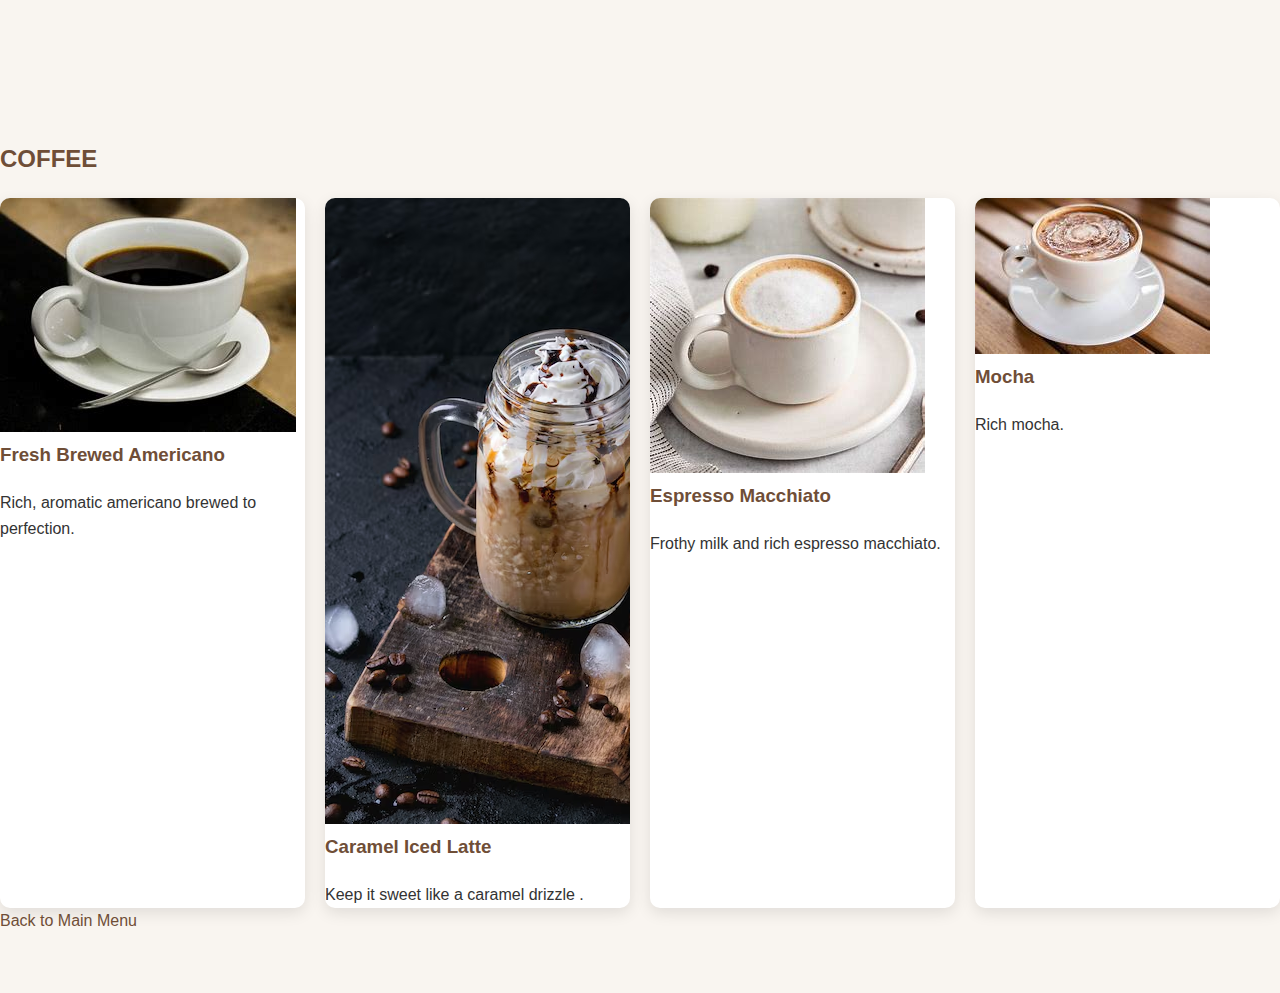
<file: menu-coffee.html>
<!DOCTYPE html>
<html lang="en">
<head>
    <meta charset="UTF-8">
    <meta name="viewport" content="width=device-width, initial-scale=1.0">
    <title>Coffee Menu</title>
    <link rel="stylesheet" href="style.css">
</head>
<body>
    <section class="menu">
        <h2>COFFEE</h2>
        <div class="menu-items">
            <div class="menu-item">
                <img src="americano.jpeg" alt="Coffee">
                <h3>Fresh Brewed Americano</h3>
                <p>Rich, aromatic americano brewed to perfection.</p>
            </div>
            
            <div class="menu-item">
                <img src="iced3.avif" alt="Cappuccino">
                <h3>Caramel Iced Latte</h3>
                <p>Keep it sweet like a caramel drizzle .</p>
            </div>
            <div class="menu-item">
                <img src="expresso_macchiato.jpeg" alt="Espresso Macchiato">
                <h3>Espresso Macchiato</h3>
                <p>Frothy milk and rich espresso macchiato.</p>
            </div>
            <div class="menu-item">
                <img src="mocha.jpeg" alt="Mocha">
                <h3>Mocha</h3>
                <p>Rich mocha.</p>
            </div>
        </div>
        <a href="menu.html">Back to Main Menu</a>
    </section>
</body>
</html>
</file>
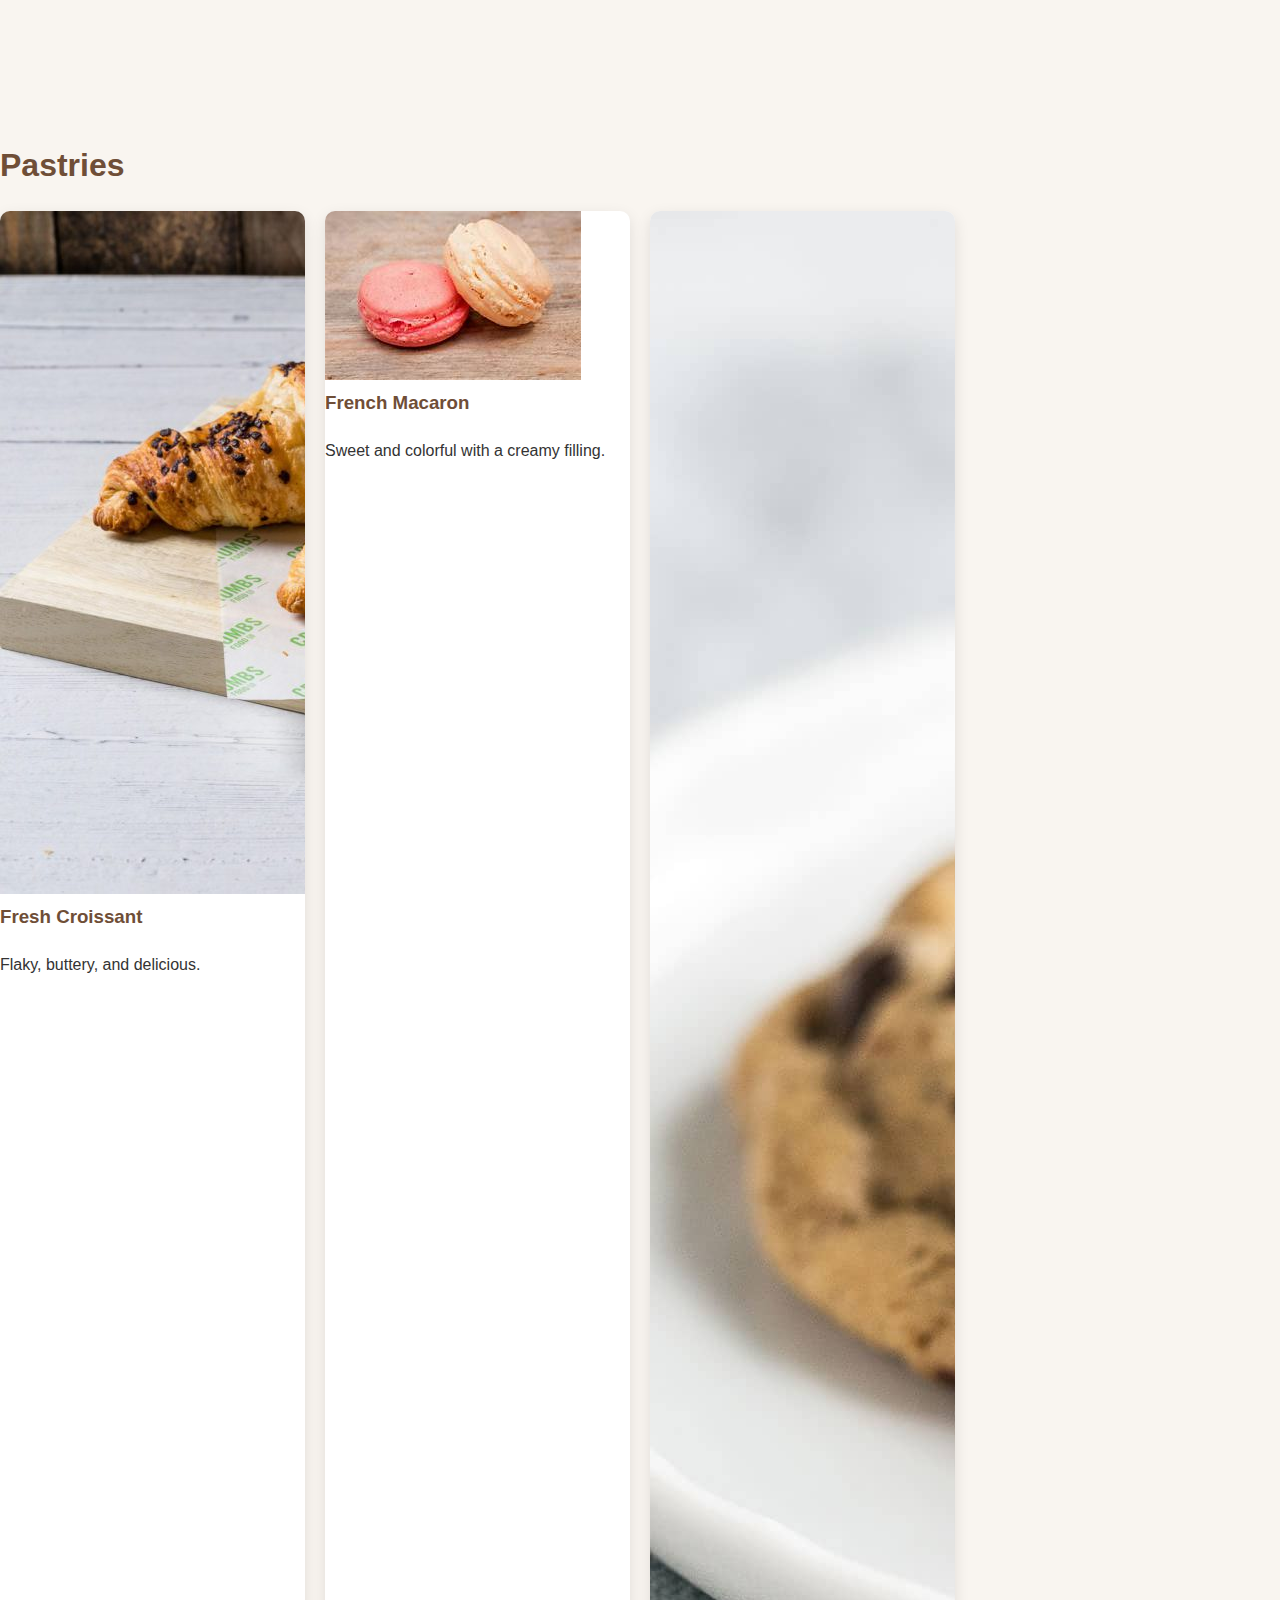
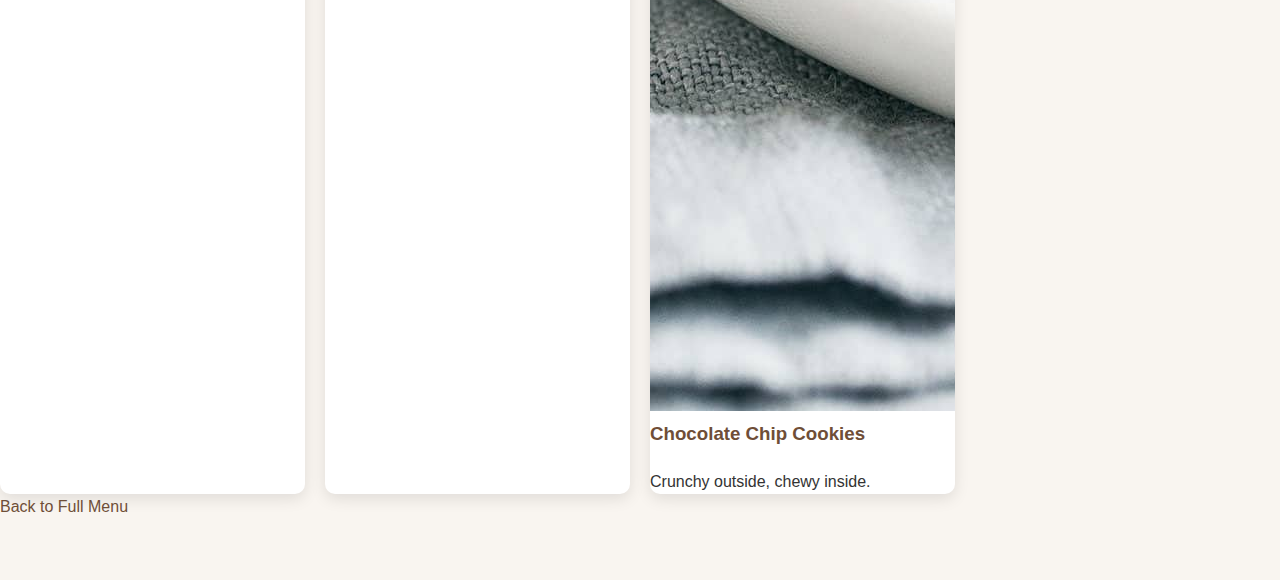
<file: menu-pastries.html>
<!DOCTYPE html>
<html lang="en">
<head>
    <meta charset="UTF-8">
    <meta name="viewport" content="width=device-width, initial-scale=1.0">
    <title>Pastries Menu</title>
    <link rel="stylesheet" href="style.css">
</head>
<body>
    <section class="menu">
        <h1>Pastries</h1>
        <div class="menu-items">
            <div class="menu-item">
                <img src="croissant.jpg" alt="Croissant">
                <h3>Fresh Croissant</h3>
                <p>Flaky, buttery, and delicious.</p>
            </div>
            <div class="menu-item">
                <img src="macaron.jpeg" alt="Macaron">
                <h3>French Macaron</h3>
                <p>Sweet and colorful with a creamy filling.</p>
            </div>
            <div class="menu-item">
                <img src="choc_cookie2.jpg" alt="Cookies">
                <h3>Chocolate Chip Cookies</h3>
                <p>Crunchy outside, chewy inside.</p>
            </div>
        </div>
        <a href="menu.html">Back to Full Menu</a>
    </section>
</body>
</html>
</file>
<file: style.css>
/* Global Styles */
:root {
  --primary-color: #6F4E37; /* Coffee brown */
  --secondary-color: #C4A484; /* Light coffee */
  --accent-color: #8B5A2B; /* Darker brown */
  --text-color: #333;
  --light-text: #f8f8f8;
  --background: #f9f5f0;
}

* {
  margin: 0;
  padding: 0;
  box-sizing: border-box;
  font-family: 'Segoe UI', Tahoma, Geneva, Verdana, sans-serif;
}

body {
  background-color: var(--background);
  color: var(--text-color);
  line-height: 1.6;
  /* Add some padding to the top of the body to prevent content from being hidden by the fixed header */
  padding-top: 80px; /* Adjust based on your header height */
}

a {
  text-decoration: none;
  color: var(--primary-color);
}

.container {
  width: 100%;
  max-width: 1200px;
  margin: 0 auto;
  padding: 0 20px;
}

.btn {
  display: inline-block;
  background-color: var(--primary-color);
  color: white;
  padding: 10px 20px;
  border-radius: 5px;
  border: none;
  cursor: pointer;
  transition: all 0.3s ease;
  font-weight: 600;
}

.btn:hover {
  background-color: var(--accent-color);
  transform: translateY(-2px);
}

.btn-outline {
  background-color: transparent;
  border: 2px solid var(--primary-color);
  color: var(--primary-color);
}

.btn-outline:hover {
  background-color: var(--primary-color);
  color: white;
}

section {
  padding: 60px 0;
}

h1, h2, h3, h4 {
  color: var(--primary-color);
  margin-bottom: 20px;
}

/* Header Styles */
header {
  background-color: white;
  box-shadow: 0 2px 10px rgba(0, 0, 0, 0.1);
  position: fixed;
  width: 100%;
  top: 0;
  left: 0; /* Ensure it spans the full width */
  z-index: 1000;
}

.header-container {
  display: flex;
  justify-content: space-between;
  align-items: center;
  padding: 10px 20px; /* Add padding to the header container */
}

.logo {
  display: flex;
  align-items: center;
  text-decoration: none;
  list-style: none;
}

.logo-link {
  display: flex;
  align-items: center;
  text-decoration: none;
  list-style: none;
}

.logo-img {
  height: 60px;
  margin-right: 10px;
}

.logo-text {
  font-size: 30px;
  color: black;
}

.logo-text-part{
  color: #8B5A2B;
}

nav ul {
  display: flex;
  list-style: none;
}

nav ul li {
  margin-left: 30px; /* Adjusted for smaller screens */
}

nav ul li a {
  font-weight: 600;
  transition: color 0.3s ease;
}

nav ul li a:hover {
  color: var(--accent-color);
}

.nav-toggle {
  display: none;
  font-size: 2rem;
  color: var(--primary-color);
  cursor: pointer;
}

/* Responsive */
@media (max-width: 768px) {
  .nav-links {
    display: none;
    flex-direction: column;
    background-color: var(--secondary-color);
    position: absolute;
    top: 70px;
    right: 0;
    width: 200px;
    padding: 1rem;
  }
  .nav-links li {
    margin: 1rem 0;
  }
  .nav-links li a {
    color: white;
  }

  .nav-links.active {
    display: flex;
  }

  .nav-toggle {
    display: block;
  }
}

/* home */

.hero {
  position: relative;
  overflow: hidden;
  height: 100vh;
  display: flex;
  align-items: center;
  justify-content: center;
  color: white;
  text-align: center;
  padding: 0 20px; /* Add padding for smaller screens */
}

.hero-video {
  position: absolute;
  top: 0;
  left: 0;
  width: 100%;
  height: 100%;
  object-fit: cover;
  z-index: 0;
  opacity: 0.85; /* Adjust opacity to make text readable */
}

.hero-content {
  position: relative;
  z-index: 1;
  max-width: 800px; /* Limit width for better readability */
}

.hero-title{
  font-size: 48px; /* Adjusted for smaller screens */
  color:#C4A484;
  margin-bottom: 10px;
}
.hero-content p{
  font-size: 18px; /* Adjusted for smaller screens */
}

.cta-container{
  margin-top: 20px; /* Adjusted margin */
  padding: 10px;
  background-color:#91908f7e;
  width: 200px;
  margin-left: auto;
  margin-right: auto;
  color: #eed3b9;
  border-radius: 10px;
}
.cta-container a{
  color:gold;
}


.featured {
  padding: 40px 20px; /* Adjusted padding */
  text-align: center;
}

.featured-grid {
  display: grid;
  grid-template-columns: repeat(auto-fit, minmax(280px, 1fr)); /* Flexible columns */
  gap: 20px; /* Adjusted gap */
  margin-top: 30px; /* Adjusted margin */
}

.featured-card {
  background-color: #ffffff;
  border-radius: 10px;
  overflow: hidden;
  box-shadow: 0 10px 30px rgba(0, 0, 0, 0.15);
  transition: transform 0.3s ease,
              box-shadow 0.3s ease;
  height: 100%;
  display: flex;
  flex-direction: column;
}

.featured-card:hover {
  transform: translateY(-10px);
  box-shadow: 0 15px 35px rgba(0, 0, 0, 0.2);
}



.card-image {
  height: 180px; /* Adjusted height */
  background-size:cover;
  background-position: center;
  position: relative;
  overflow: hidden;
}

.card-image::before {
  content: '';
  position: absolute;
  top: 0;
  left: 0;
  width: 100%;
  height: 100%;
  background: linear-gradient(to bottom, transparent 0%, rgba(0, 0, 0, 0.5) 100%);
  opacity: 0;
  transition: opacity 0.3s ease;
}

.featured-card:nth-child(1) .card-image {
  background-image: url('espresso.png');
}

.featured-card:nth-child(2) .card-image {
  background-image: url('latte.jpg');
}

.featured-card:nth-child(3) .card-image {
  background-image: url('iced4.avif');
}

.featured-card:hover .card-image::before {
  opacity: 1;
}

.card-content {
  padding: 20px; /* Adjusted padding */
  flex-grow: 1;
  display: flex;
  flex-direction: column;
  justify-content: space-between;
}

.card-content h3 {
  font-size: 2rem; /* Adjusted font size */
  margin-bottom: 8px;
  position: relative;
  display: inline-block;
  color: #916338;
}

.card-content h3::after {
  content: '';
  position: absolute;
  bottom: -5px;
  left: 0;
  width: 50px;
  height: 2px;
  background-color: #ffae42;
  transition: width 0.3s ease;
}

.featured-card:hover .card-content h3::after {
  width: 100%;
}

.card-content p {
  margin-bottom: 20px; /* Adjusted margin */
  color: #4a3520;
}

.price {
  font-size: 1.6rem; /* Adjusted font size */
  font-weight: 700;
  color: #ffae42;
}


/* Experience Section */
.experience {
  padding: 50px 20px; /* Adjusted padding */
  position: relative;
  overflow: hidden;
}

.experience::before {
  content: '';
  position: absolute;
  top: 0;
  left: 0;
  width: 100%;
  height: 100%;
  background-size: cover;
  background-position: center;
  opacity: 0.1;
  filter: blur(8px);
  z-index: 0;
}

.experience-content {
  text-align: center;
  max-width: 800px;
  margin: 0 auto 20px; /* Adjusted margin */
  position: relative;
  z-index: 1;
}

.experience-grid {
  display: grid;
  grid-template-columns: repeat(auto-fit, minmax(150px, 1fr)); /* Flexible columns */
  gap: 20px; /* Adjusted gap */
  position: relative;
  z-index: 1;
  padding: 10px;
}

.exp-item {
  text-align: center;
  padding: 20px; /* Adjusted padding */
  background-color: rgba(255, 255, 255, 0.1);
  backdrop-filter: blur(10px);
  border-radius: 10px;
  box-shadow: 0 5px 15px rgba(0, 0, 0, 0.1);
  border: 1px solid rgba(255, 255, 255, 0.1);
  transition: transform  0.3s ease,
              box-shadow 0.3s ease;
}

.exp-item:hover {
  transform: translateY(-5px);
  box-shadow: 0 10px 20px rgba(0, 0, 0, 0.15);
}


.exp-item h3 {
  margin-bottom: 8px;
  font-size: 1.2rem; /* Adjusted font size */
}

.exp-item p {
  font-size: 1rem; /* Adjusted font size */
}

/* Newsletter Section */
.newsletter {
  padding: 40px 20px; /* Adjusted padding */
  background-color:#4a3520;
  text-align: center;
  position: relative;
  overflow: hidden;
  color: var(--light-text); /* Ensure text is visible */
}

.newsletter::before {
  content: '';
  position: absolute;
  top: 0;
  left: 0;
  width: 100%;
  height: 100%;
  opacity: 0.1;
  z-index: 0;
}

.newsletter-container {
  position: relative;
  z-index: 1;
  max-width: 600px;
  margin: 0 auto;
}

.newsletter h2 {
  margin-bottom: 16px;
  color: var(--light-text); /* Ensure heading is visible */
}

.newsletter p {
  margin-bottom: 24px;
}

.newsletter .form-group {
  display: flex;
  margin-top: 24px;
  flex-wrap: wrap; /* Allow wrapping on smaller screens */
}

.newsletter input {
  flex-grow: 1;
  padding: 10px; /* Adjusted padding */
  border: 1px solid lightgray;
  border-radius: 8px 0 0 8px;
  min-width: 150px; /* Ensure input doesn't get too small */
}

.newsletter .submit-btn {
  border-radius: 0 8px 8px 0;
  padding: 10px 20px; /* Adjusted padding */
  /* Ensure button doesn't shrink too much */
  flex-shrink: 0;
}

/* Menu Section */
.menu-section {
  padding: 80px 0; /* Adjusted padding */
}

.menu-section h1 {
  text-align: center;
  margin-bottom: 40px; /* Adjusted margin */
}

.menu-categories {
  display: flex;
  justify-content: center;
  margin-bottom: 30px; /* Adjusted margin */
  flex-wrap: wrap;
}

.category-btn {
  padding: 8px 15px; /* Adjusted padding */
  margin: 5px; /* Adjusted margin */
  background: none;
  border: none;
  border-bottom: 2px solid transparent;
  font-size: 16px; /* Adjusted font size */
  font-weight: 600;
  color: var(--text-color);
  cursor: pointer;
  transition: all 0.3s ease;
}

.category-btn.active, .category-btn:hover {
  color: var(--primary-color);
  border-bottom: 2px solid var(--primary-color);
}

.menu-items {
  display: grid;
  grid-template-columns: repeat(auto-fill, minmax(250px, 1fr)); /* Flexible columns */
  gap: 20px; /* Adjusted gap */
}

.menu-item {
  background-color: white;
  border-radius: 10px;
  overflow: hidden;
  box-shadow: 0 5px 15px rgba(0, 0, 0, 0.1);
  transition: transform 0.3s ease;
}

.menu-item:hover {
  transform: translateY(-10px);
}

.menu-item-img {
  height: 180px; /* Adjusted height */
  overflow: hidden;
}

.menu-item-img img {
  width: 100%;
  height: 100%;
  object-fit: cover;
  transition: transform 0.5s ease;
}

.menu-item:hover .menu-item-img img {
  transform: scale(1.1);
}

.menu-item-content {
  padding: 15px; /* Adjusted padding */
}

.menu-item-content h3 {
  margin-bottom: 8px; /* Adjusted margin */
  font-size: 1.8rem; /* Adjusted font size */
}

.menu-item-content p {
  margin-bottom: 10px; /* Adjusted margin */
  color: #666;
}

.menu-item-price {
  display: flex;
  justify-content: space-between;
  align-items: center;
}

.menu-item-price span {
  font-size: 18px; /* Adjusted font size */
  font-weight: 700;
  color: var(--primary-color);
}

/* About Section */
.about-section {
  background-color: white;
  padding: 80px 0; /* Adjusted padding */
}

.about-content {
  display: grid;
  grid-template-columns: 1fr 1fr;
  gap: 30px; /* Adjusted gap */
  align-items: center;
}

.about-img {
  border-radius: 10px;
  overflow: hidden;
  box-shadow: 0 10px 30px rgba(0, 0, 0, 0.1);
}

.about-img img {
  width: 100%;
  height: auto;
  display: block;
}

.about-text h2 {
  margin-bottom: 15px; /* Adjusted margin */
}

.about-text p {
  margin-bottom: 15px; /* Adjusted margin */
}

.core-values {
  margin-top: 30px; /* Adjusted margin */
}

.value-item {
  margin-bottom: 20px; /* Adjusted margin */
}

.value-item h3 {
  display: flex;
  align-items: center;
  margin-bottom: 8px; /* Adjusted margin */
  font-size: 1.6rem; /* Adjusted font size */
}

.value-item i {
  margin-right: 10px;
  color: var(--accent-color);
}

/* Contact Section */
.contact-section {
  padding: 80px 0; /* Adjusted padding */
}

.contact-section h1 {
  text-align: center;
  margin-bottom: 40px; /* Adjusted margin */
}

.contact-container {
  display: grid;
  grid-template-columns: 1fr 1fr;
  gap: 30px; /* Adjusted gap */
}

.contact-info {
  display: flex;
  flex-direction: column;
  justify-content: center;
}

.contact-info h2 {
  margin-bottom: 15px; /* Adjusted margin */
}

.contact-info p {
  margin-bottom: 20px; /* Adjusted margin */
}

.contact-details {
  margin-bottom: 20px; /* Adjusted margin */
}

.contact-detail {
  display: flex;
  align-items: flex-start; /* Align items to the top */
  margin-bottom: 15px;
}

.contact-detail i {
  width: 35px; /* Adjusted size */
  height: 35px; /* Adjusted size */
  background-color: var(--secondary-color);
  color: white;
  border-radius: 50%;
  display: flex;
  align-items: center;
  justify-content: center;
  margin-right: 15px;
  flex-shrink: 0; /* Prevent icon from shrinking */
}

.social-links {
  display: flex;
  gap: 10px; /* Adjusted gap */
}

.social-links a {
  width: 35px; /* Adjusted size */
  height: 35px; /* Adjusted size */
  background-color: var(--secondary-color);
  color: white;
  border-radius: 50%;
  display: flex;
  align-items: center;
  justify-content: center;
  transition: all 0.3s ease;
}

.social-links a:hover {
  background-color: var(--primary-color);
  transform: translateY(-3px);
}

.contact-form {
  background-color: white;
  padding: 20px; /* Adjusted padding */
  border-radius: 10px;
  box-shadow: 0 5px 15px rgba(0, 0, 0, 0.1);
}

.form-group {
  margin-bottom: 15px; /* Adjusted margin */
}

.form-group label {
  display: block;
  margin-bottom: 5px;
  font-weight: 600;
}

.form-group input,
.form-group select,
.form-group textarea {
  width: 100%;
  padding: 8px; /* Adjusted padding */
  border: 1px solid #ddd;
  border-radius: 5px;
  font-size: 1rem; /* Adjusted font size */
}

.form-group textarea {
  height: 120px; /* Adjusted height */
  resize: vertical;
}

.form-row {
  display: grid;
  grid-template-columns: 1fr 1fr;
  gap: 15px; /* Adjusted gap */
}

/* Cart Section */
.cart-section {
  padding: 80px 0; /* Adjusted padding */
}

.cart-container {
  display: grid;
  grid-template-columns: 2fr 1fr;
  gap: 20px; /* Adjusted gap */
}

.cart-items {
  background-color: white;
  padding: 20px; /* Adjusted padding */
  border-radius: 10px;
  box-shadow: 0 5px 15px rgba(0, 0, 0, 0.1);
}

.cart-item {
  display: grid;
  grid-template-columns: 80px 1fr auto; /* Adjusted column sizes */
  gap: 15px; /* Adjusted gap */
  padding: 15px 0; /* Adjusted padding */
  border-bottom: 1px solid #eee;
  align-items: center;
}
 
.cart-item:last-child {
  border-bottom: none;
}

.cart-item-img {
  width: 80px; /* Adjusted size */
  height: 80px; /* Adjusted size */
  border-radius: 5px;
  overflow: hidden;
}

.cart-item-img img {
  width: 100%;
  height: 100%;
  object-fit: cover;
}

.cart-item-details h3 {
  margin-bottom: 5px;
  font-size: 1.4rem; /* Adjusted font size */
}

.cart-item-details p {
  color: #666;
  margin-bottom: 8px; /* Adjusted margin */
  font-size: 0.9rem; /* Adjusted font size */
}

.cart-item-price {
  font-weight: 700;
  color: var(--primary-color);
  font-size: 1.1rem; /* Adjusted font size */
}

.cart-item-quantity {
  display: flex;
  align-items: center;
  margin-top: 8px; /* Adjusted margin */
}

.quantity-btn {
  width: 25px; /* Adjusted size */
  height: 25px; /* Adjusted size */
  background-color: #eee;
  border: none;
  border-radius: 5px;
  cursor: pointer;
  display: flex;
  align-items: center;
  justify-content: center;
  font-size: 1rem; /* Adjusted font size */
}

.quantity-input {
  width: 40px; /* Adjusted width */
  text-align: center;
  margin: 0 8px; /* Adjusted margin */
  border: 1px solid #ddd;
  border-radius: 5px;
  padding: 3px; /* Adjusted padding */
  font-size: 1rem; /* Adjusted font size */
}

.remove-item {
  background: none;
  border: none;
  color: #ff6b6b;
  cursor: pointer;
  font-size: 18px; /* Adjusted font size */
}

.cart-summary {
  background-color: white;
  padding: 20px; /* Adjusted padding */
  border-radius: 10px;
  box-shadow: 0 5px 15px rgba(0, 0, 0, 0.1);
  align-self: flex-start;
}

.cart-summary h2 {
  margin-bottom: 15px; /* Adjusted margin */
}

.summary-row {
  display: flex;
  justify-content: space-between;
  margin-bottom: 10px; /* Adjusted margin */
  font-size: 1rem; /* Adjusted font size */
}

.summary-total {
  font-weight: 700;
  font-size: 1.2rem; /* Adjusted font size */
  color: var(--primary-color);
  border-top: 1px solid #eee;
  padding-top: 10px; /* Adjusted padding */
  margin-top: 10px; /* Adjusted margin */
}

/* Team Section */
.our-team {
  padding: 40px 20px; /* Adjusted padding */
}

.team-container {
  text-align: center;
  max-width: 1200px;
  margin: 0 auto;
}

.team-container h2 {
  margin-bottom: 30px; /* Adjusted margin */
}

.team-grid {
  display: grid;
  grid-template-columns: repeat(auto-fit, minmax(200px, 1fr)); /* Flexible columns */
  gap: 20px; /* Adjusted gap */
}

.team-member {
  background-color:#693f13;
  border-radius: 8px;
  overflow: hidden;
  box-shadow: 0 10px 20px rgba(0, 0, 0, 0.1);
  transition: transform 0.3s ease,
              box-shadow 0.3s ease;
}

.team-member:hover {
  transform: translateY(-10px);
  box-shadow: 0 15px 30px rgba(0, 0, 0, 0.15);
}

.member-image {
  height: 200px; /* Adjusted height */
  background-size: cover;
  background-position: center;
}

.team-member:nth-child(1) .member-image {
  background-image: url('https://images.pexels.com/photos/3757004/pexels-photo-3757004.jpeg?auto=compress&cs=tinysrgb&w=1260&h=750&dpr=2');
}

.team-member:nth-child(2) .member-image {
  background-image: url('https://images.pexels.com/photos/6205509/pexels-photo-6205509.jpeg?auto=compress&cs=tinysrgb&w=1260&h=750&dpr=2');
}

.team-member:nth-child(3) .member-image {
  background-image: url('https://images.pexels.com/photos/1181686/pexels-photo-1181686.jpeg?auto=compress&cs=tinysrgb&w=1260&h=750&dpr=2');
}

.team-member:nth-child(4) .member-image {
  background-image: url('https://images.pexels.com/photos/697509/pexels-photo-697509.jpeg?auto=compress&cs=tinysrgb&w=1260&h=750&dpr=2');
}

.team-member h3 {
  margin: 15px 10px 5px; /* Adjusted margin */
  font-size: 1.6rem; /* Adjusted font size */
  color:#eed3b9
}

.team-member p {
  color: #ffae42;
  font-size: 1.2rem; /* Adjusted font size */
  margin-bottom: 15px; /* Adjusted margin */
}
/* Footer */
footer {
  background-color: var(--primary-color);
  color: white;
  padding: 40px 0 20px; /* Adjusted padding */
}

.footer-container {
  display: grid;
  grid-template-columns: repeat(auto-fit, minmax(200px, 1fr)); /* Flexible columns */
  gap: 20px; /* Adjusted gap */
  margin-bottom: 30px; /* Adjusted margin */
}

.footer-col h3 {
  color: white;
  margin-bottom: 15px; /* Adjusted margin */
  position: relative;
  padding-bottom: 8px; /* Adjusted padding */
  font-size: 1.4rem; /* Adjusted font size */
}

.footer-col h3::after {
  content: '';
  position: absolute;
  left: 0;
  bottom: 0;
  width: 40px; /* Adjusted width */
  height: 2px;
  background-color: var(--secondary-color);
}

.footer-col p {
  margin-bottom: 10px; /* Adjusted margin */
  font-size: 0.9rem; /* Adjusted font size */
}

.footer-links {
  list-style: none;
}

.footer-links li {
  margin-bottom: 8px; /* Adjusted margin */
}

.footer-links a {
  color: #ddd;
  transition: color 0.3s ease;
  font-size: 0.9rem; /* Adjusted font size */
}

.footer-links a:hover {
  color: white;
}

.footer-contact-info {
  list-style: none;
}

.footer-contact-info li {
  margin-bottom: 10px; /* Adjusted margin */
  display: flex;
  align-items: flex-start;
  font-size: 0.9rem; /* Adjusted font size */
}

.footer-contact-info i {
  margin-right: 10px;
  color: var(--secondary-color);
  flex-shrink: 0; /* Prevent icon from shrinking */
}

.footer-newsletter input {
  width: 100%;
  padding: 8px; /* Adjusted padding */
  border: none;
  border-radius: 5px;
  margin-bottom: 8px; /* Adjusted margin */
  font-size: 1rem; /* Adjusted font size */
}

.footer-bottom {
  text-align: center;
  padding-top: 15px; /* Adjusted padding */
  border-top: 1px solid rgba(255, 255, 255, 0.1);
  font-size: 0.9rem; /* Adjusted font size */
}

/* --- Media Queries for Responsiveness --- */

/* For screens smaller than 992px (e.g., Tablets) */
@media (max-width: 991px) {
  .header-container {
    padding: 10px 20px;
  }

  
  .hero-title {
    font-size: 40px;
  }

  .hero-content p {
    font-size: 16px;
  }

  .featured-grid {
    grid-template-columns: repeat(auto-fit, minmax(250px, 1fr));
  }

  .experience-grid {
    grid-template-columns: repeat(auto-fit, minmax(120px, 1fr));
  }

  .about-content {
    grid-template-columns: 1fr; /* Stack columns */
    gap: 30px;
  }

  .about-img {
    order: -1; /* Place the image above the text on smaller screens */
  }

  .contact-container {
    grid-template-columns: 1fr; /* Stack columns */
    gap: 30px;
  }

  .contact-form {
    order: -1; /* Place the form above the contact info on smaller screens */
  }

  .form-row {
    grid-template-columns: 1fr; /* Stack form fields */
    gap: 15px;
  }

  .cart-container {
    grid-template-columns: 1fr; /* Stack cart items and summary */
    gap: 20px;
  }

  .cart-summary {
    align-self: stretch; /* Make summary take full width */
  }

 

  .footer-container {
    grid-template-columns: repeat(auto-fit, minmax(150px, 1fr));
  }
}

/* For screens smaller than 768px (e.g., Smartphones) */
@media (max-width: 767px) {
  body {
    padding-top: 70px; /* Adjust padding based on header height */
  }

  .logo-img {
    height: 50px;
  }

  .logo-text {
    font-size: 24px;
  }

  nav ul {
    top: 70px; /* Adjust position based on header height */
    padding: 15px;
  }

  .hero-title {
    font-size: 32px;
  }

  .hero-content p {
    font-size: 14px;
  }

  section {
    padding: 40px 0; /* Reduced section padding */
  }

  .featured {
    padding: 30px 15px; /* Reduced padding */
  }

  .featured-grid {
    grid-template-columns: 1fr; /* Stack featured cards */
  }

  .experience {
    padding: 40px 15px; /* Reduced padding */
  }

  .experience-grid {
    grid-template-columns: repeat(auto-fit, minmax(100px, 1fr));
  }

  .newsletter {
    padding: 30px 15px; /* Reduced padding */
  }

  .newsletter input {
    border-radius: 8px; /* Full border-radius on small screens */
    margin-bottom: 10px; /* Add margin between input and button */
  }

  .newsletter .submit-btn {
    border-radius: 8px; /* Full border-radius on small screens */
    width: 100%; /* Make button full width */
    padding: 10px;
  }

  .newsletter .form-group {
    flex-direction: column; /* Stack input and button */
  }

  .menu-section {
    padding: 60px 0; /* Reduced padding */
  }

  .menu-section h1 {
    margin-bottom: 30px; /* Reduced margin */
  }

  .menu-categories {
    flex-direction: column; /* Stack category buttons */
    align-items: center;
  }

  .category-btn {
    margin: 5px 0; /* Adjusted margin */
  }

  .menu-items {
    grid-template-columns: 1fr; /* Stack menu items */
  }

  .about-section {
    padding: 60px 0; /* Reduced padding */
  }

  .contact-section {
    padding: 60px 0; /* Reduced padding */
  }

  .cart-section {
    padding: 60px 0; /* Reduced padding */
  }

  .cart-item {
    grid-template-columns: 60px 1fr auto; /* Further adjusted column sizes */
    gap: 10px; /* Reduced gap */
    padding: 10px 0; /* Reduced padding */
  }

  .cart-item-img {
    width: 60px; /* Reduced size */
    height: 60px; /* Reduced size */
  }

  .cart-item-details h3 {
    font-size: 1.2rem; /* Reduced font size */
  }

  .cart-item-details p {
    font-size: 0.8rem; /* Reduced font size */
  }

  .cart-item-price {
    font-size: 1rem; /* Reduced font size */
  }

  .quantity-btn {
    width: 20px; /* Reduced size */
    height: 20px; /* Reduced size */
    font-size: 0.9rem; /* Reduced font size */
  }

  .quantity-input {
    width: 30px; /* Reduced width */
    margin: 0 5px; /* Reduced margin */
    padding: 2px; /* Reduced padding */
    font-size: 0.9rem; /* Reduced font size */
  }

  .remove-item {
    font-size: 16px; /* Reduced font size */
  }

  .cart-summary {
    padding: 15px; /* Reduced padding */
  }

  .summary-row {
    font-size: 0.9rem; /* Reduced font size */
  }

  .summary-total {
    font-size: 1.1rem; /* Reduced font size */
  }

 
  footer {
    padding: 30px 0 15px; /* Reduced padding */
  }

  .footer-container {
    grid-template-columns: 1fr; /* Stack footer columns */
    gap: 20px;
    margin-bottom: 20px;
  }

  .footer-col h3 {
    font-size: 1.2rem; /* Reduced font size */
  }

  .footer-col h3::after {
    width: 30px; /* Reduced width */
  }

  .footer-col p,
  .footer-links a,
  .footer-contact-info li,
  .footer-bottom {
    font-size: 0.8rem; /* Reduced font size */
  }

  .footer-contact-info i {
    margin-right: 8px; /* Reduced margin */
  }

  .footer-newsletter input {
    font-size: 0.9rem; /* Reduced font size */
  }
}



/* Responsive Styles */
@media (max-width: 992px) {
  .about-content,
  .contact-container,
  .cart-container,
  .footer-container {
      grid-template-columns: 1fr;
  }
  
  .about-img {
      order: -1;
  }
  
  .form-row {
      grid-template-columns: 1fr;
  }
}

@media (max-width: 768px) {
  

  
  .hero h1 {
      font-size: 36px;
  }
  
  .hero p {
      font-size: 18px;
  }

  /* Backdrop overlay */
  #backdrop {
    position: fixed;
    top: 0;
    left: 0;
    width: 100%;
    height: 100vh;
    background-color: rgba(0,0,0,0.4);
    z-index: 1000;
    opacity: 0;
    visibility: hidden;
    transition: opacity 0.3s ease;
  }

  #backdrop.active {
    opacity: 1;
    visibility: visible;
  }
}

/* Additional Responsive Improvements */
@media (max-width: 480px) {
  .hero-title {
    font-size: 28px;
  }
  .hero-content p {
    font-size: 16px;
  }
  .cta-container {
    width: 100%;
    padding: 10px 20px;
  }
  .featured-grid {
    grid-template-columns: 1fr;
    gap: 20px;
  }
  .featured-card {
    height: auto;
  }
  .experience-grid {
    grid-template-columns: 1fr 1fr;
  }
  
  .newsletter-container {
    max-width: 100%;
    padding: 0 10px;
  }
  .footer-container {
    grid-template-columns: 1fr;
  }
  nav ul li {
    margin: 10px 0;
  }
  .menu-items {
    grid-template-columns: 1fr;
  }
  .cart-container {
    grid-template-columns: 1fr;
  }
  .cart-item {
    grid-template-columns: 1fr;
    text-align: center;
  }
  .cart-item-img {
    margin: 0 auto;
  }
}

/* Mobile Menu Button */
.mobile-menu-btn.open .fa-bars::before {
  content: "\f00d";
}

/* Cart Preview */
.cart-preview {
  position: fixed;
  top: 80px;
  right: 20px;
  background: white;
  padding: 20px;
  border-radius: 5px;
  box-shadow: 0 5px 15px rgba(0,0,0,0.2);
  z-index: 1000;
  display: none;
  width: 300px;
  max-width: 90%;
}

.cart-preview h3 {
  margin-bottom: 15px;
  color: var(--primary-color);
  border-bottom: 1px solid #eee;
  padding-bottom: 10px;
}

.cart-preview ul {
  list-style: none;
  margin-bottom: 15px;
}

.cart-preview li {
  display:flex;
}

/* Cart Page Layout */
body.cart-page {
  display: flex;
  flex-direction: column;
  min-height: 100vh;
  margin: 0;
}

.cart-main {
  flex: 1;
  padding: 20px 0;
}

.cart-footer {
  background: var(--primary-color);
  color: white;
  padding: 30px 0;
}

/* Cart Items */
.empty-cart {
  text-align: center;
  padding: 40px 0;
}

.empty-cart i {
  font-size: 50px;
  color: var(--secondary-color);
  margin-bottom: 20px;
}

.empty-cart p {
  margin: 15px 0;
  font-size: 18px;
}

.cart-item {
  display: grid;
  grid-template-columns: 80px 1fr auto;
  gap: 15px;
  padding: 20px 0;
  border-bottom: 1px solid #eee;
  align-items: center;
}

.cart-item-img {
  width: 80px;
  height: 80px;
  border-radius: 5px;
  overflow: hidden;
}

.cart-item-img img {
  width: 100%;
  height: 100%;
  object-fit: cover;
}

.cart-item-quantity {
  display: flex;
  align-items: center;
  margin-top: 10px;
}

.quantity-btn {
  width: 30px;
  height: 30px;
  background: #f5f5f5;
  border: none;
  border-radius: 5px;
  cursor: pointer;
}

.quantity-btn:hover {
  background: var(--secondary-color);
  color: white;
}

.cart-item-quantity input {
  width: 40px;
  text-align: center;
  margin: 0 5px;
}

.remove-item {
  background: none;
  border: none;
  color: #ff6b6b;
  cursor: pointer;
  font-size: 18px;
}

/* Order Summary */
.cart-summary {
  background: white;
  padding: 20px;
  border-radius: 10px;
  box-shadow: 0 2px 10px rgba(0,0,0,0.1);
  margin-top: 20px;
}

.summary-row {
  display: flex;
  justify-content: space-between;
  margin-bottom: 10px;
  padding-bottom: 10px;
  border-bottom: 1px solid #f5f5f5;
}

.summary-row.total {
  font-weight: bold;
  font-size: 18px;
  border-bottom: none;
}

.checkout-btn {
  width: 100%;
  margin-top: 20px;
  padding: 12px;
  font-size: 16px;
}

/* Responsive */
@media (max-width: 768px) {
  .cart-item {
      grid-template-columns: 60px 1fr;
  }
  
  .cart-item-price,
  .remove-item {
      grid-column: 2;
      justify-self: end;
  }
  
  .cart-footer {
      padding: 20px 0;
  }
}
</file>
